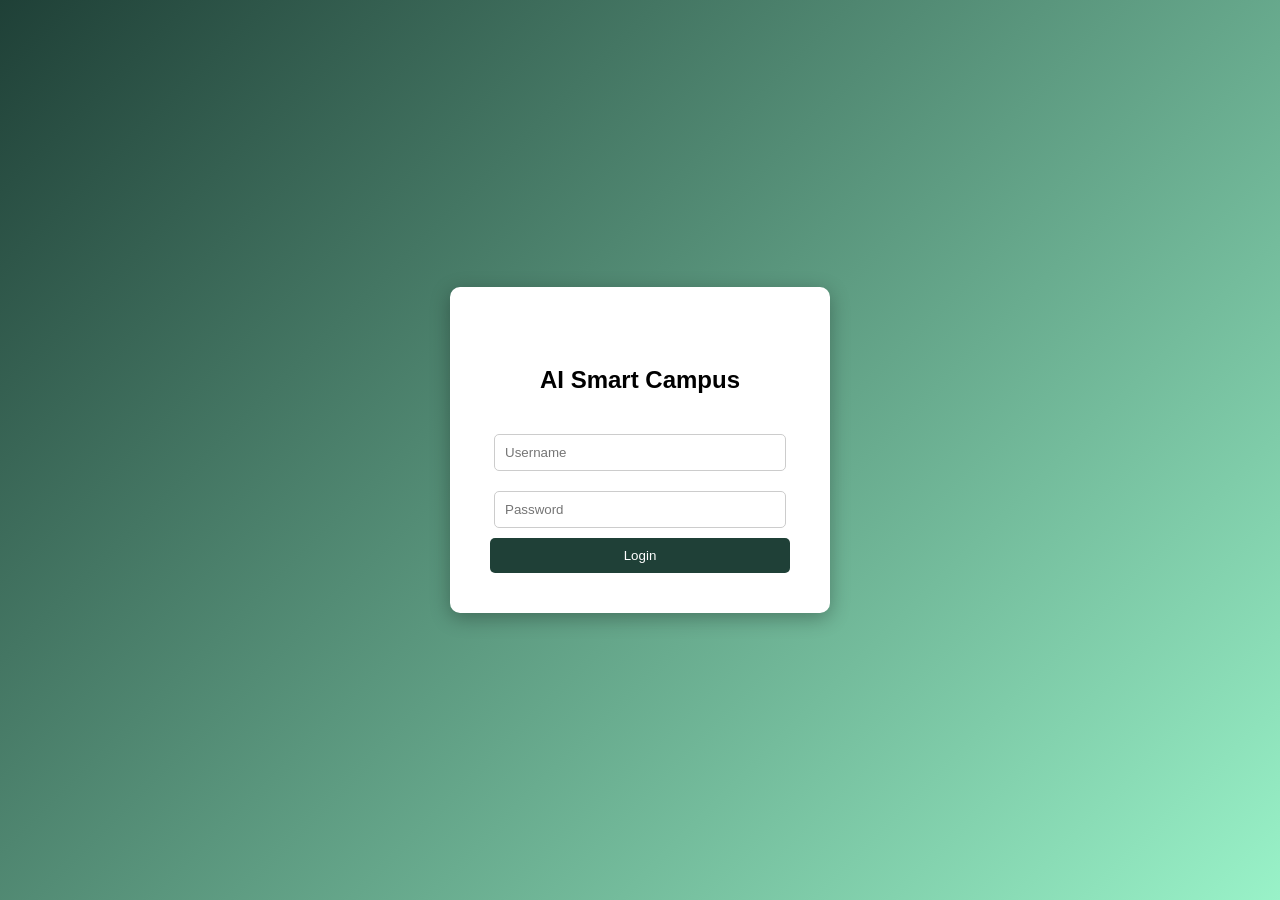
<file: templates/index.html>
<!DOCTYPE html>
<html>

<head>

<title>AI Smart Campus Login</title>

<link rel="stylesheet" href="/static/style.css">

<style>

.login-container{
height:100vh;
display:flex;
justify-content:center;
align-items:center;
}

.login-card{
background:white;
color:black;
padding:40px;
border-radius:10px;
width:300px;
text-align:center;
box-shadow:0 5px 20px rgba(0,0,0,0.3);
}

.login-card input{
width:90%;
padding:10px;
margin:10px 0;
border-radius:5px;
border:1px solid #ccc;
}

.login-card button{
width:100%;
padding:10px;
background:#1f4037;
color:white;
border:none;
border-radius:5px;
cursor:pointer;
}

.login-card button:hover{
background:black;
}

</style>

</head>

<body>

<div class="login-container">

<div class="login-card">

<h2>AI Smart Campus</h2>

<form action="/login" method="POST">

<input type="text" name="username" placeholder="Username" required>

<input type="password" name="password" placeholder="Password" required>

<button type="submit">Login</button>

</form>

</div>

</div>

</body>

</html>
</file>
<file: static/style.css>
body{
font-family: Arial, sans-serif;
background: linear-gradient(135deg,#1f4037,#99f2c8);
margin:0;
padding:0;
color:white;
}

h2{
text-align:center;
padding-top:20px;
}

.dashboard{
display:flex;
justify-content:center;
gap:20px;
flex-wrap:wrap;
margin-top:30px;
}

.card{
    background: rgba(0,0,0,0.7);
    color: white;
    padding: 20px;
    border-radius: 10px;
    width: 200px;
    text-align: center;
    box-shadow: 0 5px 15px rgba(0,0,0,0.3);
    font-weight: bold;
    font-size: 22px;
    text-shadow: 0 0 5px rgba(255,255,255,0.3);
    transition: 0.3s;
    cursor: pointer;
}

.card:hover{
transform:translateY(-8px);
box-shadow:0 0px 30px rgba(0,255,170,0.5);
}

.chart{
width:600px;
margin:40px auto;
background:white;
padding:20px;
border-radius:10px;
}

form{
text-align:center;
margin-top:30px;
}

textarea{
width:300px;
padding:10px;
border-radius:5px;
border:none;
}

button{
padding:10px 20px;
background:#1f4037;
color:white;
border:none;
border-radius:5px;
cursor:pointer;
}

button:hover{
background:#000;
}

.navbar{
display:flex;
justify-content:space-between;
align-items:center;
background:#000;
padding:15px 30px;
color:white;
}

.nav-right{
display:flex;
gap:20px;
align-items:center;
}

.logout-btn{
background:red;
color:white;
padding:8px 15px;
text-decoration:none;
border-radius:5px;
}

.logout-btn:hover{
background:#ff4444;
}
</file>
